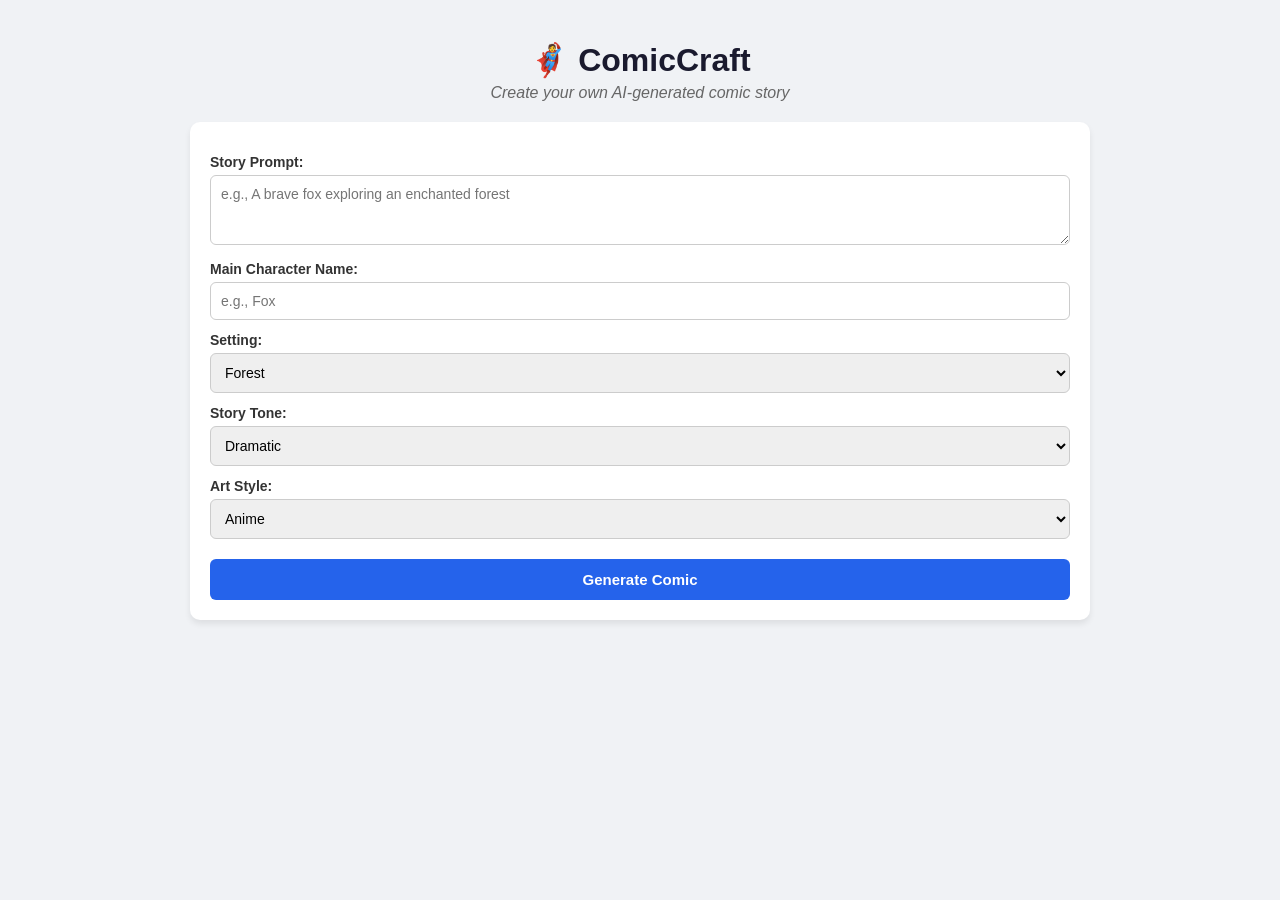
<file: templates/index.html>
<!DOCTYPE html>
<html lang="en">
<head>
    <meta charset="UTF-8">
    <title>ComicCraft — AI Comic Creator</title>
    <link rel="stylesheet" href="/static/style.css">
</head>
<body>
    <div class="container">
        <header>
            <h1>🦸 ComicCraft</h1>
            <p class="tagline">Create your own AI-generated comic story</p>
        </header>

        <form action="/generate" method="post" class="card">
            <label>Story Prompt:</label>
            <textarea name="prompt" rows="3" placeholder="e.g., A brave fox exploring an enchanted forest" required></textarea>

            <label>Main Character Name:</label>
            <input type="text" name="character_name" placeholder="e.g., Fox" required>

            <label>Setting:</label>
            <select name="setting" required>
                <option value="forest">Forest</option>
                <option value="city">City</option>
                <option value="space">Space</option>
                <option value="school">School</option>
                <option value="ocean">Ocean</option>
                <option value="mountain">Mountain</option>
            </select>

            <label>Story Tone:</label>
            <select name="tone" required>
                <option value="dramatic">Dramatic</option>
                <option value="funny">Funny</option>
                <option value="light-hearted">Light-hearted</option>
                <option value="poetic">Poetic</option>
                <option value="mysterious">Mysterious</option>
            </select>

            <label>Art Style:</label>
            <select name="style" required>
                <option value="anime">Anime</option>
                <option value="comic book">Comic Book</option>
                <option value="realistic">Realistic</option>
                <option value="pixel art">Pixel Art</option>
                <option value="watercolor">Watercolor</option>
            </select>

            <button type="submit">Generate Comic</button>
        </form>
    </div>
</body>
</html>
</file>
<file: static/style.css>
* { box-sizing: border-box; }
body {
    font-family: 'Segoe UI', Tahoma, sans-serif;
    background: #f0f2f5;
    margin: 0;
    padding: 20px;
    color: #1a1a2e;
}
.container { max-width: 900px; margin: 0 auto; }
header { text-align: center; margin-bottom: 20px; }
h1 { color: #1a1a2e; margin-bottom: 5px; }
.tagline { color: #666; font-style: italic; margin-top: 0; }

.card {
    background: white;
    padding: 20px;
    border-radius: 10px;
    box-shadow: 0 4px 6px rgba(0,0,0,0.08);
    margin-bottom: 20px;
}
.card h3 { margin-top: 0; color: #2563eb; }
label { display: block; margin-top: 12px; font-weight: bold; color: #333; font-size: 14px; }
input[type="text"], select, textarea {
    width: 100%;
    padding: 10px;
    margin-top: 5px;
    border-radius: 6px;
    border: 1px solid #ccc;
    font-family: inherit;
    font-size: 14px;
}
button {
    background: #2563eb;
    color: white;
    cursor: pointer;
    border: none;
    padding: 12px 20px;
    border-radius: 6px;
    font-weight: bold;
    width: 100%;
    margin-top: 20px;
    font-size: 15px;
}
button:hover { background: #1d4ed8; }

.back-link { color: #2563eb; text-decoration: none; font-weight: bold; display: inline-block; margin-bottom: 15px; }
.back-link:hover { text-decoration: underline; }

.comic-panel {
    background: white;
    padding: 20px;
    border-radius: 10px;
    box-shadow: 0 4px 6px rgba(0,0,0,0.08);
    margin-bottom: 25px;
}
.comic-panel h2 {
    color: #2563eb;
    margin-top: 0;
    border-bottom: 2px solid #e0e7ff;
    padding-bottom: 10px;
}
.panel-image {
    width: 100%;
    max-width: 600px;
    display: block;
    margin: 15px auto;
    border-radius: 8px;
    box-shadow: 0 2px 8px rgba(0,0,0,0.15);
}
.scene-desc { color: #666; font-size: 13px; text-align: center; }
.narration {
    background: #f8fafc;
    border-left: 4px solid #2563eb;
    padding: 15px;
    border-radius: 6px;
    margin-top: 15px;
    white-space: pre-wrap;
    font-size: 14px;
    line-height: 1.6;
}
.image-missing {
    background: #fff3cd;
    color: #856404;
    padding: 20px;
    text-align: center;
    border-radius: 6px;
    margin: 15px 0;
}
.error-card { border-left: 4px solid red; }
</file>
